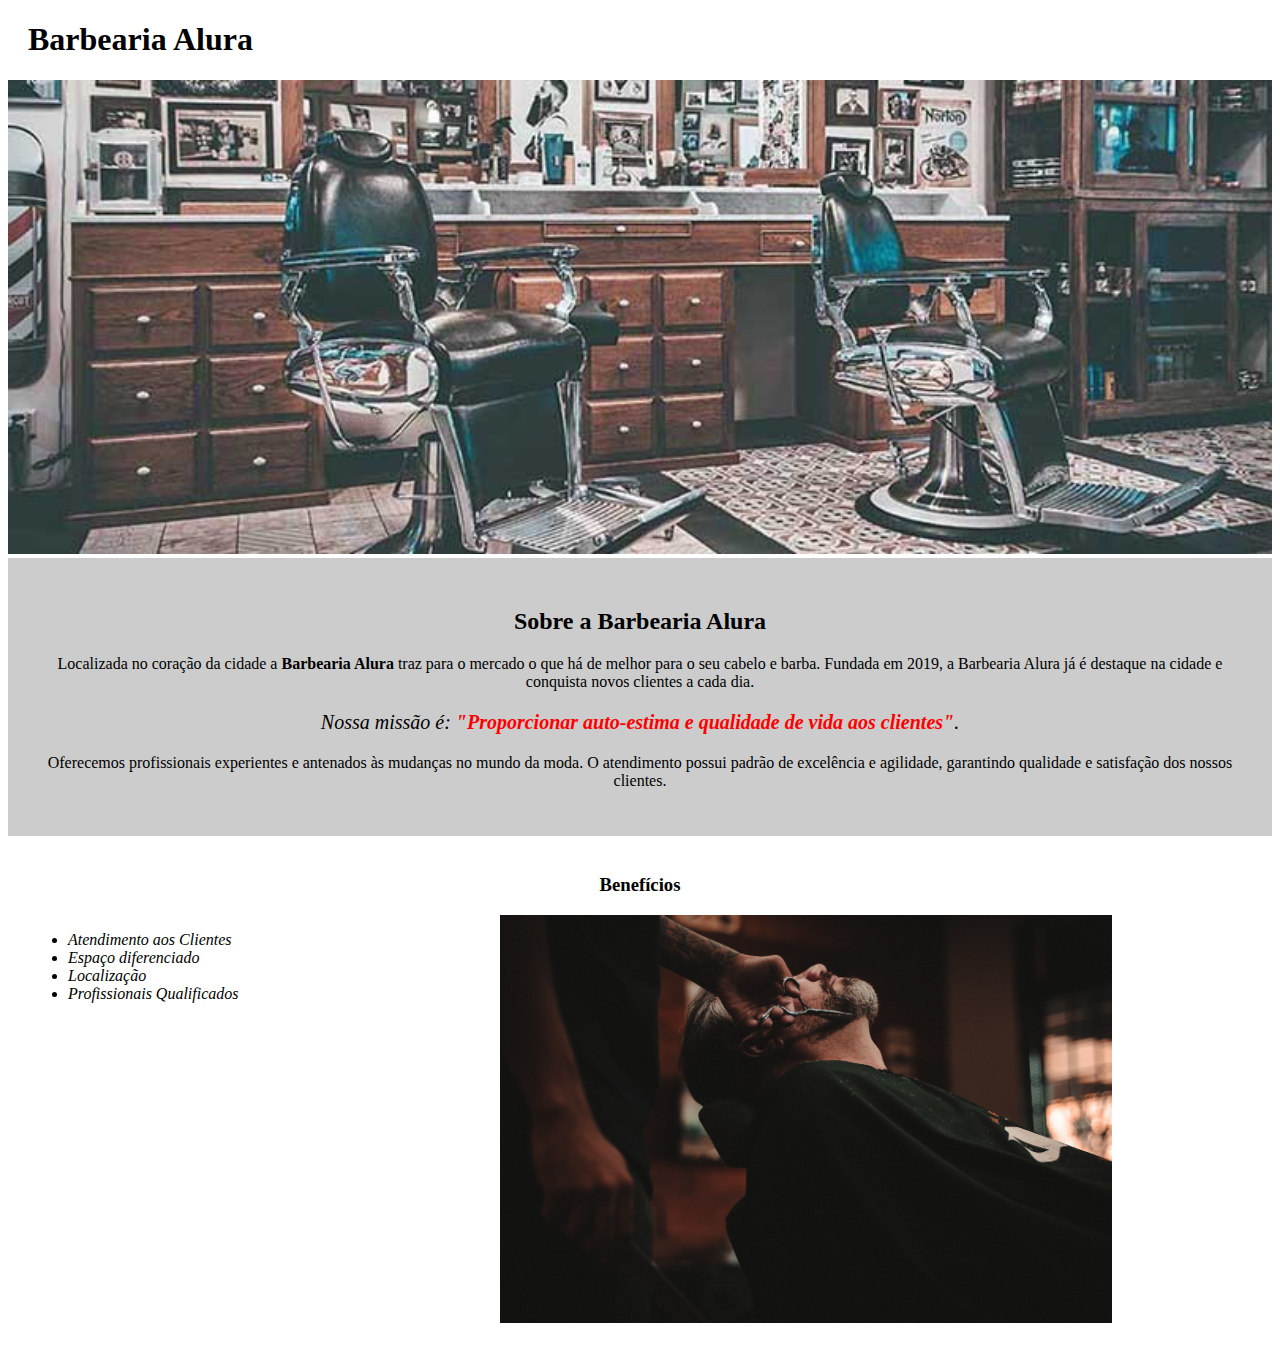
<file: HTML5 e CSS3 parte 1/index.html>
<!--Marcação do tipo do arquivo.-->
<!DOCTYPE html>
<!--Marcação do início do html.
        - Indicação da linguagem que está sendo utilizada na página.-->
<html>
<!--Marcação do head do arquivo. Aqui fazemos as marcações de informações utilizadas pelo navegador na leitura e renderização do arquivo.-->

<head>
    <!--Marcação de metadados para a página.
                - Marcação do tipo de caracteres que está sendo utilizada na página.-->
    <meta charset="UTF-8">
    <!--Marcação do título que deve aparecer no navegador quando acessando essa página.-->
    <title>Barbearia Alura</title>
    <!--Marcação de ligação entre arquivos para a utilização de recursos externos.
                - Indicação do tipo de relação entre os arquivos.
                - Indicação do caminho do arquivo que deve ser utilizado.-->
    <link rel="stylesheet" href="style.css">
    <!--Uma alternativa para o css é a criação do estilo da página aqui no head com a utilização da tag <style>-->
</head>
<!--Marcação do conteúdo que deve ser apresentado no corpo da página.-->

<body>
    <!--Marcação do cabeçalho da página.-->
    <header>
        <!--Marcação de título, ajuda na estruturação do arquivo, os títulos do arquivo podem ser indicados por níveis: h1, h2, h3...
                    - Indicação da class que será utilizada na definição dos estílos no css.-->
        <h1 class="titulo-principal">Barbearia Alura</h1>
    </header>
    <!--Marcação de inclusão de imagem.
                - Indicação do caminho do arquivo de imagem.-->
    <img src="banner.jpg" id="banner">
    <!--Marcação de uma divisão de conteúdo da página.-->
    <div class="principal">
        <h2 class="titulo-centralizado">Sobre a Barbearia Alura</h2>
        <!--Marcação de paragrafo para ajudar na organização de textos.-->
        <p>Localizada no coração da cidade a <strong>Barbearia Alura</strong> traz para o mercado o que há de melhor
            para o seu cabelo e barba. Fundada em 2019, a Barbearia Alura já é destaque na cidade e conquista novos
            clientes a cada dia.
        </p>
        <!--A tag <strong> é utilizada para ressaltar uma parte do texto, usando negrito.-->
        <!--A indicação do atributo id é utilizado para a aplicação do estilo em um determinado identificador, esse identificador deve ser único na página.-->
        <p id="missao"><em>Nossa missão é: <strong>"Proporcionar auto-estima e qualidade de vida aos
                    clientes"</strong>.</em>
        </p>
        <!--A tag <em> é utilizada para dar enfase a uma parte do texto, usando itálico.-->
        <p>Oferecemos profissionais experientes e antenados às mudanças no mundo da moda. O atendimento possui padrão de
            excelência e agilidade, garantindo qualidade e satisfação dos nossos clientes.</p>
    </div>
    <div class="beneficios">
        <h3 class="titulo-centralizado">Benefícios</h3>
        <!--Marcação de uma lista não numerada. para uma lista numerada deve ser utilizada a tag <ol>-->
        <ul>
            <!--Marcação dos itens de uma lista.-->
            <li class="itens">Atendimento aos Clientes</li>
            <li class="itens">Espaço diferenciado</li>
            <li class="itens">Localização</li>
            <li class="itens">Profissionais Qualificados</li>
        </ul>
        <img src="beneficios.jpg" class="imagem-beneficios">
    </div>
</body>

</html>
</file>
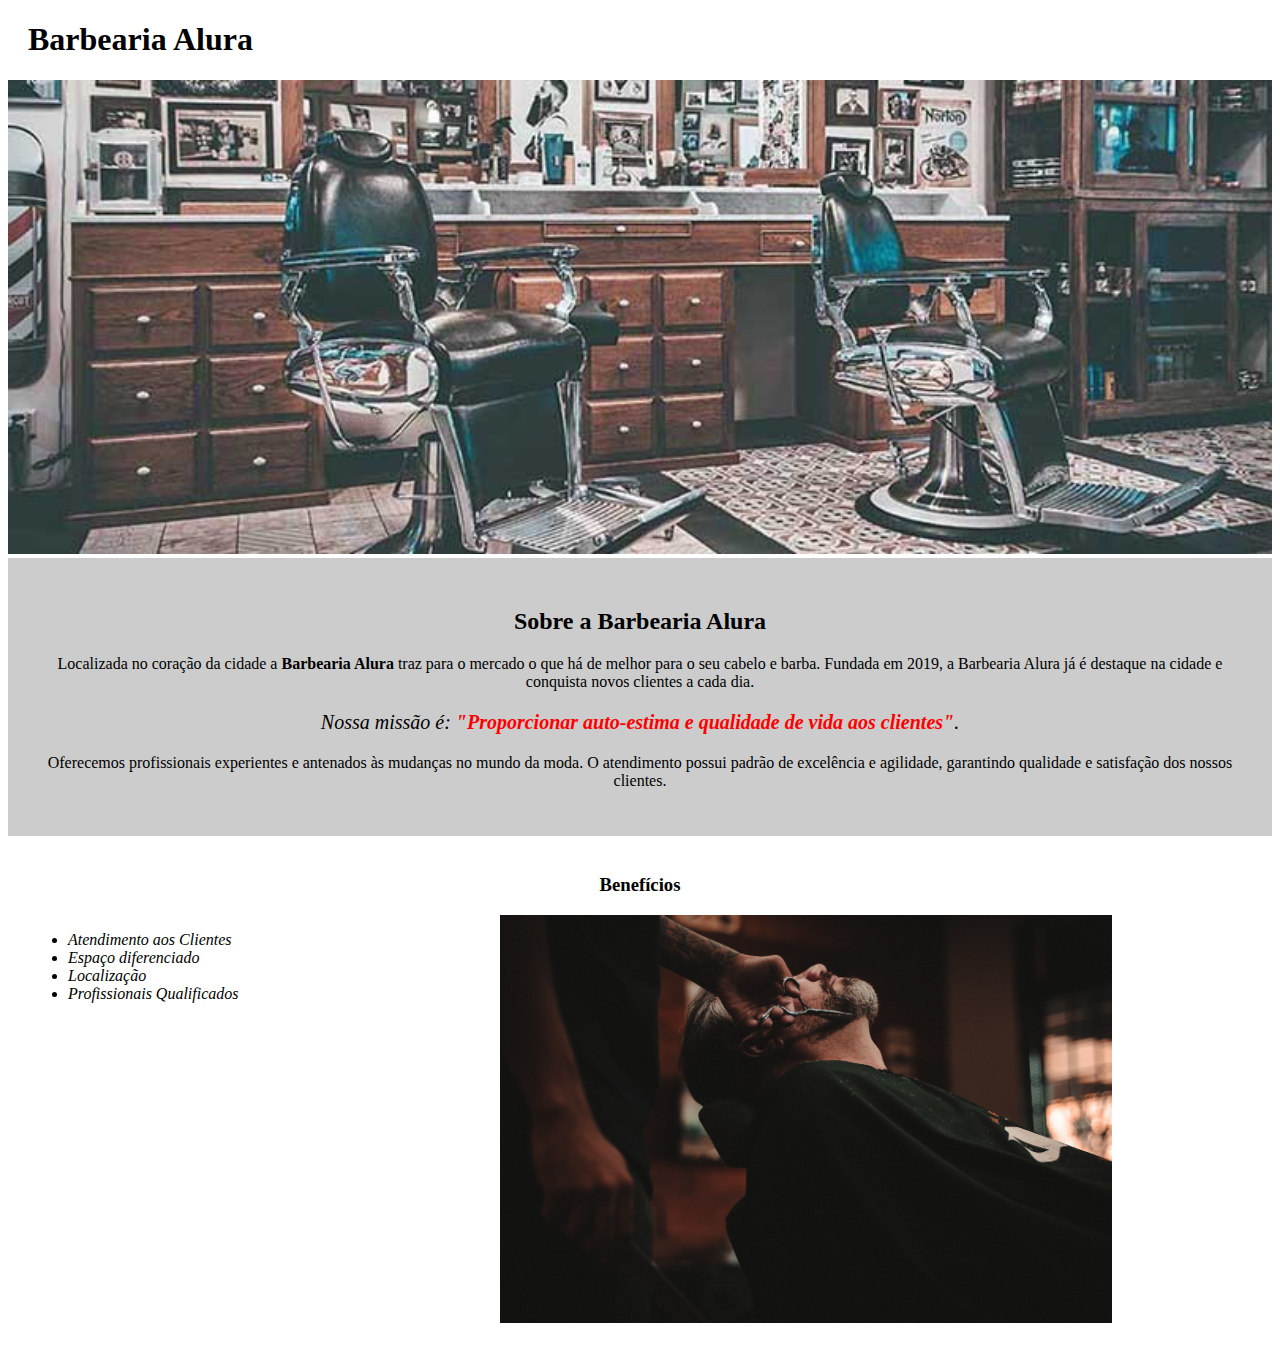
<file: HTML5 e CSS3 parte 3/index.html>
<!--Marcação do tipo do arquivo.-->
<!DOCTYPE html>
<!--Marcação do início do html.
        - Indicação da linguagem que está sendo utilizada na página.-->
<html>
<!--Marcação do head do arquivo. Aqui fazemos as marcações de informações utilizadas pelo navegador na leitura e renderização do arquivo.-->

<head>
    <!--Marcação de metadados para a página.
                - Marcação do tipo de caracteres que está sendo utilizada na página.-->
    <meta charset="UTF-8">
    <!--Marcação do título que deve aparecer no navegador quando acessando essa página.-->
    <title>Barbearia Alura</title>
    <!--Marcação de ligação entre arquivos para a utilização de recursos externos.
                - Indicação do tipo de relação entre os arquivos.
                - Indicação do caminho do arquivo que deve ser utilizado.-->
    <link rel="stylesheet" href="style-home.css">
    <!--Uma alternativa para o css é a criação do estilo da página aqui no head com a utilização da tag <style>-->
</head>
<!--Marcação do conteúdo que deve ser apresentado no corpo da página.-->

<body>
    <!--Marcação do cabeçalho da página.-->
    <header>
        <!--Marcação de título, ajuda na estruturação do arquivo, os títulos do arquivo podem ser indicados por níveis: h1, h2, h3...
                    - Indicação da class que será utilizada na definição dos estílos no css.-->
        <h1 class="titulo-principal">Barbearia Alura</h1>
    </header>
    <!--Marcação de inclusão de imagem.
                - Indicação do caminho do arquivo de imagem.-->
    <img src="banner.jpg" id="banner">
    <!--Marcação de uma divisão de conteúdo da página.-->
    <div class="principal">
        <h2 class="titulo-centralizado">Sobre a Barbearia Alura</h2>
        <!--Marcação de paragrafo para ajudar na organização de textos.-->
        <p>Localizada no coração da cidade a <strong>Barbearia Alura</strong> traz para o mercado o que há de melhor
            para o seu cabelo e barba. Fundada em 2019, a Barbearia Alura já é destaque na cidade e conquista novos
            clientes a cada dia.
        </p>
        <!--A tag <strong> é utilizada para ressaltar uma parte do texto, usando negrito.-->
        <!--A indicação do atributo id é utilizado para a aplicação do estilo em um determinado identificador, esse identificador deve ser único na página.-->
        <p id="missao"><em>Nossa missão é: <strong>"Proporcionar auto-estima e qualidade de vida aos
                    clientes"</strong>.</em>
        </p>
        <!--A tag <em> é utilizada para dar enfase a uma parte do texto, usando itálico.-->
        <p>Oferecemos profissionais experientes e antenados às mudanças no mundo da moda. O atendimento possui padrão de
            excelência e agilidade, garantindo qualidade e satisfação dos nossos clientes.</p>
    </div>
    <div class="beneficios">
        <h3 class="titulo-centralizado">Benefícios</h3>
        <!--Marcação de uma lista não numerada. para uma lista numerada deve ser utilizada a tag <ol>-->
        <ul>
            <!--Marcação dos itens de uma lista.-->
            <li class="itens">Atendimento aos Clientes</li>
            <li class="itens">Espaço diferenciado</li>
            <li class="itens">Localização</li>
            <li class="itens">Profissionais Qualificados</li>
        </ul>
        <img src="beneficios.jpg" class="imagem-beneficios">
    </div>
</body>

</html>
</file>
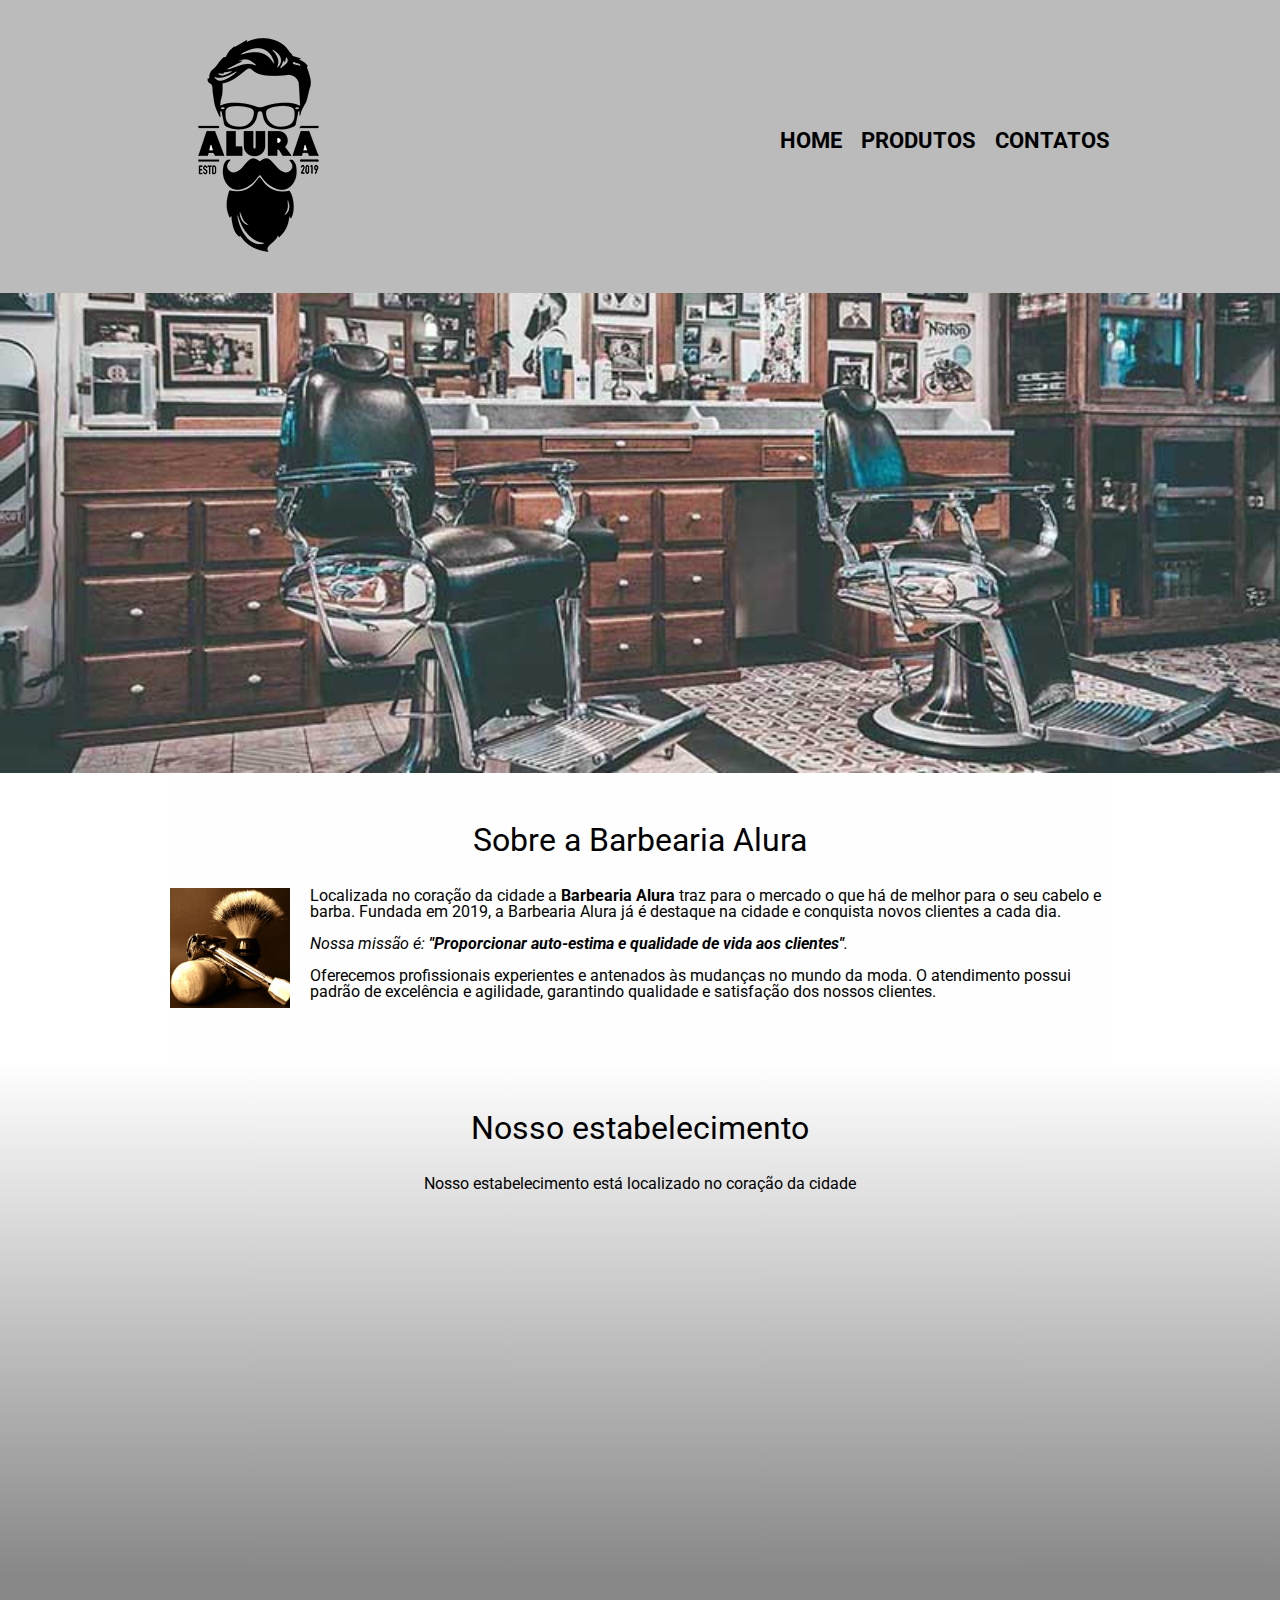
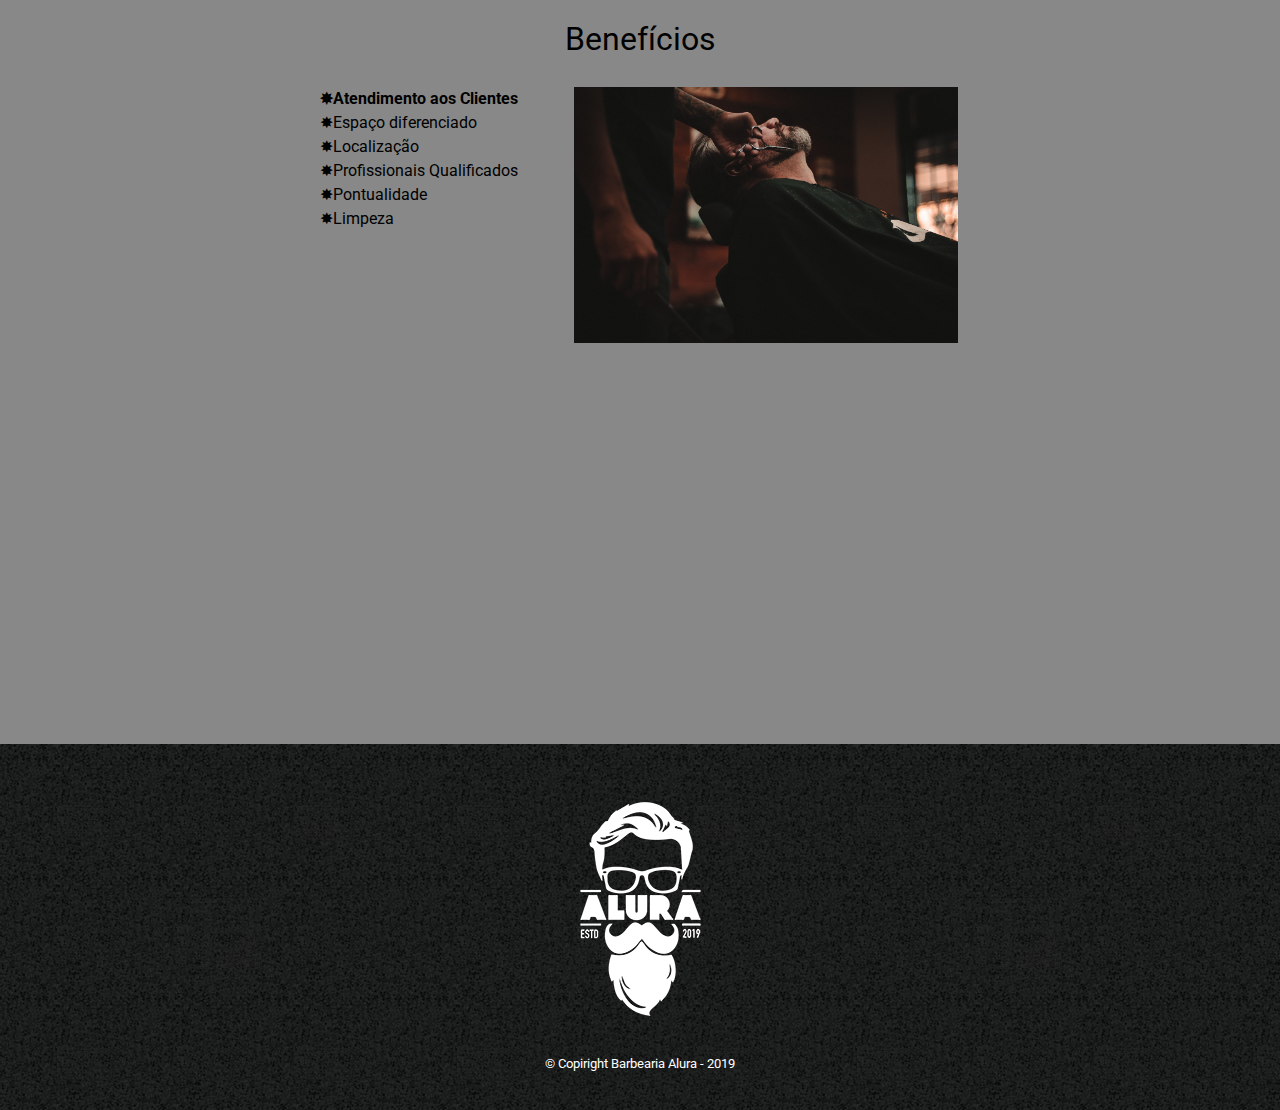
<file: HTML5 e CSS3 parte 4/index.html>
<!--Marcação do tipo do arquivo.-->
<!DOCTYPE html>
<!--Marcação do início do html.
        - Indicação da linguagem que está sendo utilizada na página.-->
<html>
<!--Marcação do head do arquivo. Aqui fazemos as marcações de informações utilizadas pelo navegador na leitura e renderização do arquivo.-->

<head>
    <!--Marcação de metadados para a página.
                - Marcação do tipo de caracteres que está sendo utilizada na página.-->
    <meta charset="UTF-8">
    <meta name="viewport" content="width=device-width">
    <!--Marcação do título que deve aparecer no navegador quando acessando essa página.-->
    <title>Barbearia Alura</title>
    <!--Marcação de ligação entre arquivos para a utilização de recursos externos.
                - Indicação do tipo de relação entre os arquivos.
                - Indicação do caminho do arquivo que deve ser utilizado.-->
    <link rel="stylesheet" href="reset.css">
    <link rel="preconnect" href="https://fonts.googleapis.com">
    <link rel="preconnect" href="https://fonts.gstatic.com" crossorigin>
    <link href="https://fonts.googleapis.com/css2?family=Roboto&display=swap" rel="stylesheet">
    <link rel="stylesheet" href="style.css">
    <!--Uma alternativa para o css é a criação do estilo da página aqui no head com a utilização da tag <style>-->
</head>
<!--Marcação do conteúdo que deve ser apresentado no corpo da página.-->

<body>
    <!--Marcação do cabeçalho da página.-->
    <header>
        <div class="caixa">
            <h1><img src="logo.png" alt="Logo da Barbearia ALura"></h1>
            <!--Marcação para indicar alguma estrutura de navegação.-->
            <nav>
                <ul class="navegacao">
                    <!--Para fazer um link entre páginas da internet usando a tag <a> de anchor.-->
                    <li><a href="index.html">Home</a></li>
                    <li><a href="produtos.html">Produtos</a></li>
                    <li><a href="contatos.html">Contatos</a></li>
                </ul>
            </nav>
        </div>
    </header>
    <!--Marcação de inclusão de imagem.
                - Indicação do caminho do arquivo de imagem.-->
    <img src="banner.jpg" class="banner">
    <main>
        <!--Marcação de uma divisão de conteúdo da página.-->
        <section class="principal">
            <h2 class="titulo-principal">Sobre a Barbearia Alura</h2>
            <img src="utensilios.jpg" class="utensilios" alt="Utensílios de barbeiro">
            <!--Marcação de paragrafo para ajudar na organização de textos.-->
            <p>Localizada no coração da cidade a <strong>Barbearia Alura</strong> traz para o mercado o que há de melhor
                para o seu cabelo e barba. Fundada em 2019, a Barbearia Alura já é destaque na cidade e conquista novos
                clientes a cada dia.
            </p>
            <!--A tag <strong> é utilizada para ressaltar uma parte do texto, usando negrito.-->
            <!--A indicação do atributo id é utilizado para a aplicação do estilo em um determinado identificador, esse identificador deve ser único na página.-->
            <p id="missao"><em>Nossa missão é: <strong>"Proporcionar auto-estima e qualidade de vida aos
                        clientes"</strong>.</em>
            </p>
            <!--A tag <em> é utilizada para dar enfase a uma parte do texto, usando itálico.-->
            <p>Oferecemos profissionais experientes e antenados às mudanças no mundo da moda. O atendimento possui
                padrão de
                excelência e agilidade, garantindo qualidade e satisfação dos nossos clientes.</p>
        </section>

        <section class="mapa">
            <h3 class="titulo-principal">Nosso estabelecimento</h3>
            <p>Nosso estabelecimento está localizado no coração da cidade</p>
            <div class="mapa-conteudo">
                <iframe
                    src="https://www.google.com/maps/embed?pb=!1m18!1m12!1m3!1d117033.92162501666!2d-46.62861543052466!3d-23.557305456825627!2m3!1f0!2f0!3f0!3m2!1i1024!2i768!4f13.1!3m3!1m2!1s0x94ce5a2b2ed7f3a1%3A0xab35da2f5ca62674!2sCaelum%20-%20Escola%20de%20Tecnologia!5e0!3m2!1spt-BR!2sbr!4v1630296086521!5m2!1spt-BR!2sbr"
                    width="100%" height="300" style="border:0;" allowfullscreen="" loading="lazy"></iframe>
            </div>
        </section>

        <section class="beneficios">
            <h3 class="titulo-principal">Benefícios</h3>
            <!--Marcação de uma lista não numerada. para uma lista numerada deve ser utilizada a tag <ol>-->
            <div class="conteudo-beneficios">
                <ul class="lista-beneficios">
                    <!--Marcação dos itens de uma lista.-->
                    <li class="itens">Atendimento aos Clientes</li>
                    <li class="itens">Espaço diferenciado</li>
                    <li class="itens">Localização</li>
                    <li class="itens">Profissionais Qualificados</li>
                    <li class="itens">Pontualidade</li>
                    <li class="itens">Limpeza</li>
                </ul>
                <img src="beneficios.jpg" class="imagem-beneficios">
            </div>
            <div class="video">
                <iframe width="100%" height="315" src="https://www.youtube.com/embed/wcVVXUV0YUY"
                    title="YouTube video player" frameborder="0"
                    allow="accelerometer; autoplay; clipboard-write; encrypted-media; gyroscope; picture-in-picture"
                    allowfullscreen></iframe>
            </div>
        </section>
    </main>
    <footer>
        <img src=" logo-branco.png" alt="Logo da Barbearia ALura">
        <p class="copyright">&copy; Copiright Barbearia Alura - 2019</p>
    </footer>
</body>

</html>
</file>
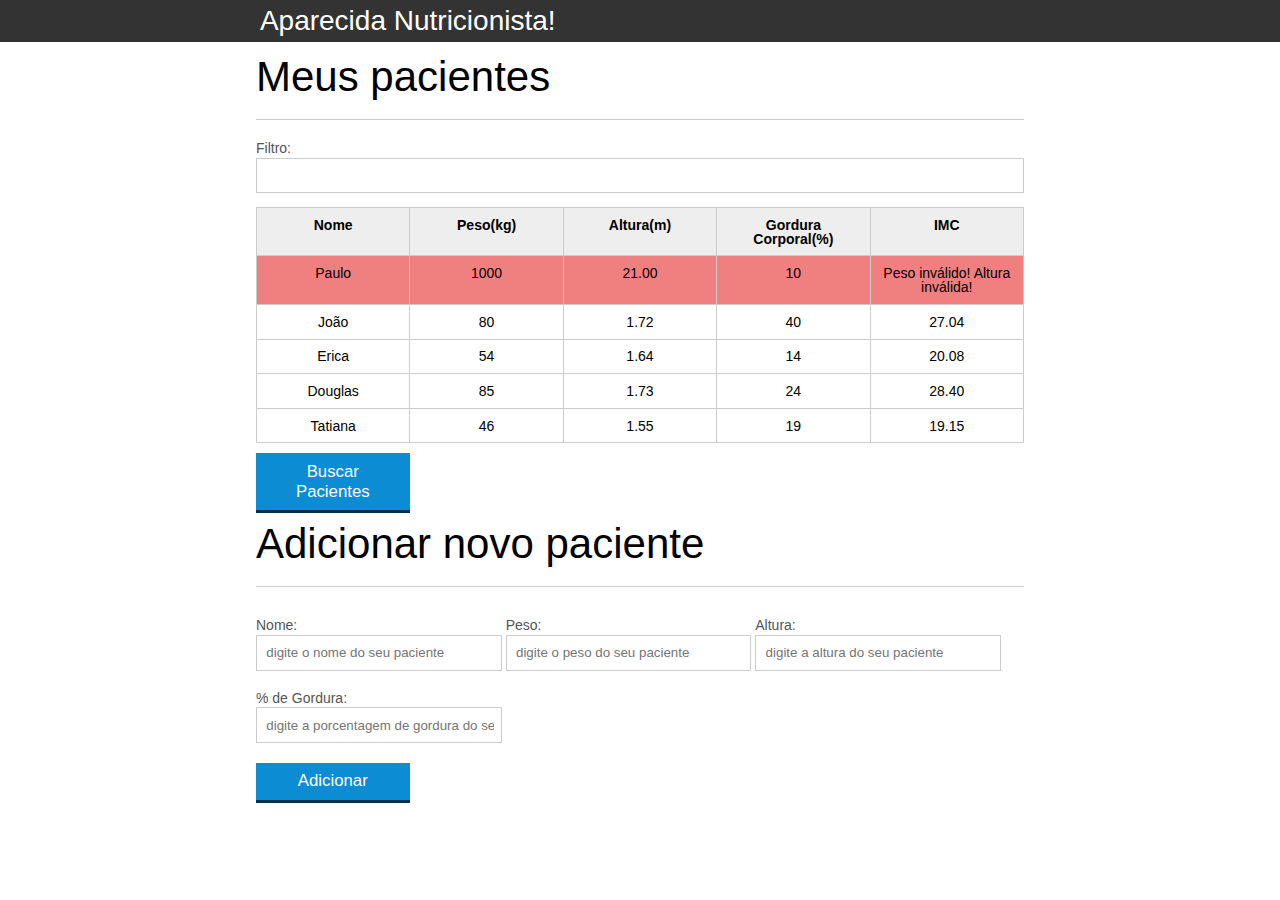
<file: JavaScript 1/index.html>
<!DOCTYPE html>
<html lang="pt-br">

<head>
	<meta charset="UTF-8">
	<title>Aparecida Nutrição</title>
	<link rel="icon" href="favicon.ico" type="image/x-icon">
	<link rel="stylesheet" type="text/css" href="css/reset.css">
	<link rel="stylesheet" type="text/css" href="css/index.css">

	<!-- Marcação para incluir o script. Idealmente essa TAG deve ficar depois de toda a criação da página (para poder ter acesso a tudo). -->
	<script>
		// alert("Olá Mundo!");
	</script>

</head>

<body>

	<header>
		<div class="container">
			<h1 class="titulo">Aparecida Nutrição</h1>
		</div>
	</header>
	<main>
		<section class="container">
			<h2>Meus pacientes</h2>
			<label for="filtro-nome">Filtro:</label>
			<input id="filtro-nome" type="text" name="filtro" class="campo">
			<table>
				<thead>
					<tr>
						<th>Nome</th>
						<th>Peso(kg)</th>
						<th>Altura(m)</th>
						<th>Gordura Corporal(%)</th>
						<th>IMC</th>
					</tr>
				</thead>
				<tbody id="tabela-pacientes">
					<tr class="paciente" id="primeiro-paciente">
						<td class="info-nome">Paulo</td>
						<td class="info-peso">1000</td>
						<td class="info-altura">21.00</td>
						<td class="info-gordura">10</td>
						<td class="info-imc">0</td>
					</tr>

					<tr class="paciente">
						<td class="info-nome">João</td>
						<td class="info-peso">80</td>
						<td class="info-altura">1.72</td>
						<td class="info-gordura">40</td>
						<td class="info-imc">0</td>
					</tr>

					<tr class="paciente">
						<td class="info-nome">Erica</td>
						<td class="info-peso">54</td>
						<td class="info-altura">1.64</td>
						<td class="info-gordura">14</td>
						<td class="info-imc">0</td>
					</tr>

					<tr class="paciente">
						<td class="info-nome">Douglas</td>
						<td class="info-peso">85</td>
						<td class="info-altura">1.73</td>
						<td class="info-gordura">24</td>
						<td class="info-imc">0</td>
					</tr>
					<tr class="paciente">
						<td class="info-nome">Tatiana</td>
						<td class="info-peso">46</td>
						<td class="info-altura">1.55</td>
						<td class="info-gordura">19</td>
						<td class="info-imc">0</td>
					</tr>
				</tbody>
			</table><span id="erro-ajax" class="invisivel">Erro ao buscar os pacientes</span>

			<button id="buscar-pacientes" class="botao bto-principal">Buscar Pacientes</button>

		</section>
		<section class="container">
			<h2 id="titulo-form">Adicionar novo paciente</h2>
			<ul id="lista-erros"></ul>
			<form id="form-adiciona">
				<div class="grupo">
					<label for="nome">Nome:</label>
					<input id="nome" name="nome" type="text" placeholder="digite o nome do seu paciente" class="campo">
				</div>
				<div class="grupo">
					<label for="peso">Peso:</label>
					<input id="peso" name="peso" type="text" placeholder="digite o peso do seu paciente"
						class="campo campo-medio">
				</div>
				<div class="grupo">
					<label for="altura">Altura:</label>
					<input id="altura" name="altura" type="text" placeholder="digite a altura do seu paciente"
						class="campo campo-medio">
				</div>
				<div class="grupo">
					<label for="gordura">% de Gordura:</label>
					<input id="gordura" type="text" placeholder="digite a porcentagem de gordura do seu paciente"
						class="campo campo-medio">
				</div>

				<button id="adicionar-paciente" class="botao bto-principal">Adicionar</button>
			</form>
		</section>
	</main>

	<script>
		// Como pegar um item da página:
		// var titulo = document.querySelector("h1");
		// // console.log(titulo);
		// // console.log(titulo.textContent);
		// // Alterando o valor do item.
		// titulo.textContent = "Aparecida Nutricionista!";

		// É uma boa prática usar buscar por class e ids no lugar da TAG, assim tudo fica melhor organizado.
		// Outra boa prática é manter o javascript em um arquivo separado. como será feito no próximo bloco.
	</script>

	<script src="./js/main.js"></script>
	<script src="./js/form.js"></script>
	<script src="./js/deletePaciente.js"></script>
	<script src="./js/filtro.js"></script>
	<script src="./js/buscaAjax.js"></script>


</body>

</html>
</file>
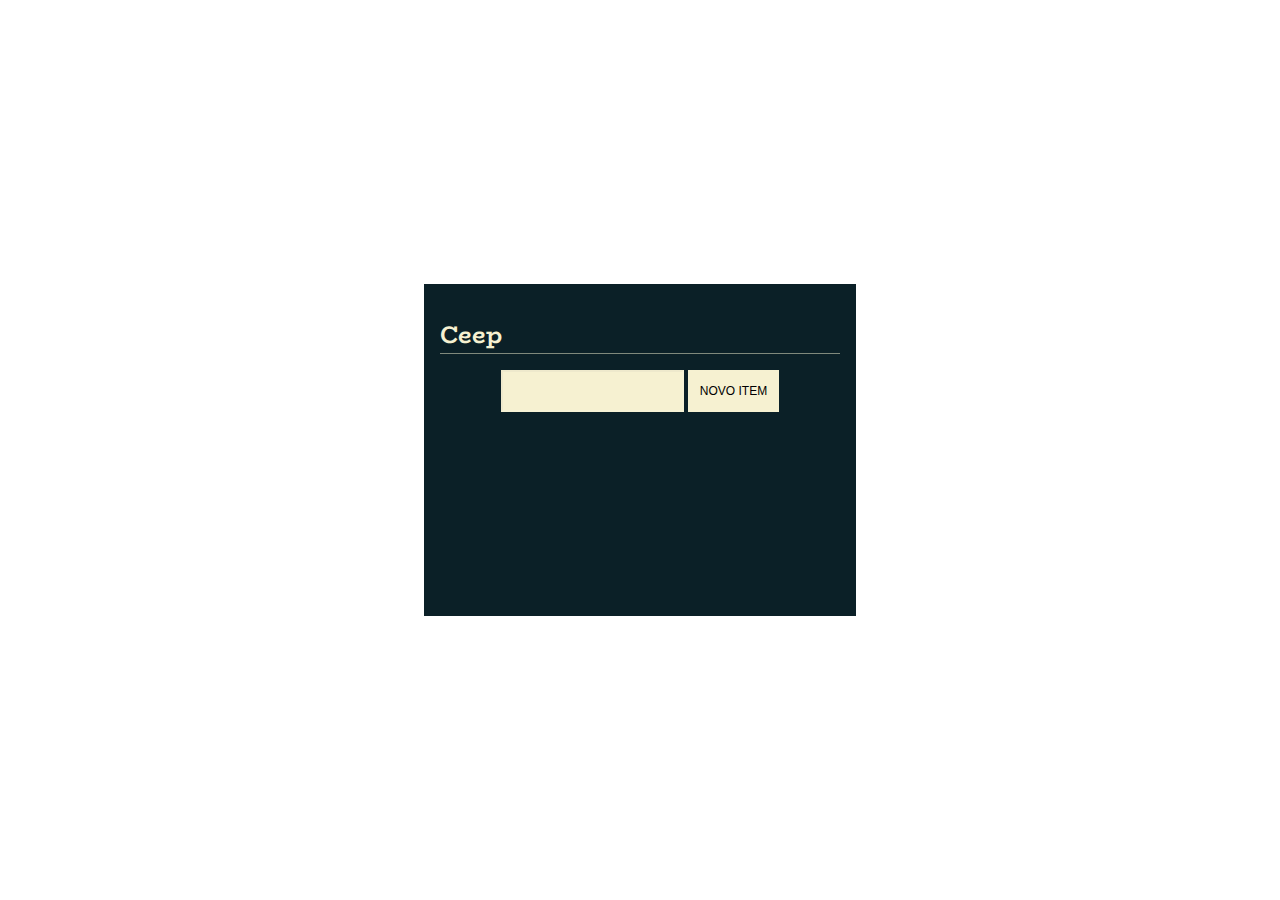
<file: JS na Web 1/index.html>
<!DOCTYPE html>
<html lang="en">

<head>
  <meta charset="UTF-8">
  <meta name="viewport" content="width=device-width, initial-scale=1.0">
  <link rel="stylesheet" href="./assets/css/style.css">
  <link rel="stylesheet"
    href="https://fonts.googleapis.com/css2?family=BioRhyme&amp;family=Space+Mono&amp;display=swap">
  <link rel="stylesheet" href="https://fonts.googleapis.com/icon?family=Material+Icons">
  <title>Ceep</title>
</head>

<body>
  <div class="app">
    <div class="todo-list">
      <h1 class="title">
        Ceep
      </h1>

      <form class="form" action="">
        <input class="form-input" type="text" data-form-input>
        <button class="form-button" data-form-button> Novo Item </button>
      </form>

      <ul class="list" data-list>

      </ul>
    </div>

    <script type="module" src="./main.js"></script>
</body>

</html>
</file>
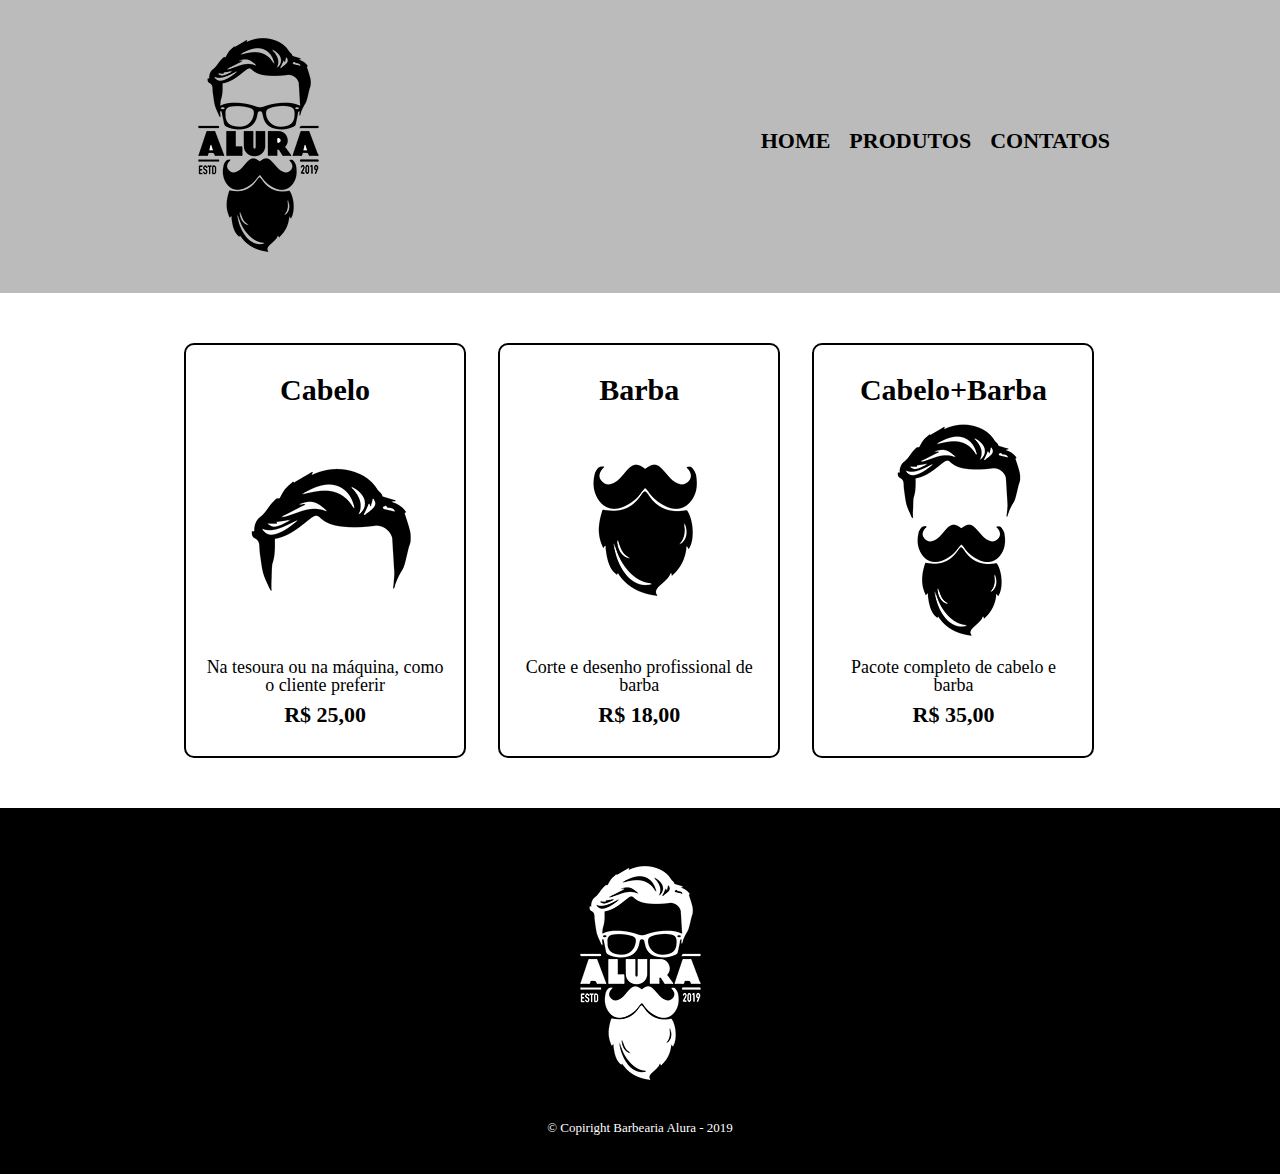
<file: HTML5 e CSS3 parte 2/produtos.html>
<!DOCTYPE html>
<html lang="pt-br">

<head>
    <meta charset="UTF-8">
    <title>Produtos - Barbearia Alura</title>
    <!--É possível usar mais de um arquivo de estílo, mas os estílos são aplicados na ordem dos arquivos.-->
    <link rel="stylesheet" href="reset.css">
    <link rel="stylesheet" href="produtos.css">
</head>

<body>
    <header>
        <div class="caixa">
            <h1><img src="logo.png"></h1>
            <!--Marcação para indicar alguma estrutura de navegação.-->
            <nav>
                <ul class="navegacao">
                    <!--Para fazer um link entre páginas da internet usando a tag <a> de anchor.-->
                    <li><a href="index.html">Home</a></li>
                    <li><a href="produtos.html">Produtos</a></li>
                    <li><a href="contatos.html">Contatos</a></li>
                </ul>
            </nav>
        </div>
    </header>
    <main>
        <ul class="produtos">
            <li>
                <h2>Cabelo</h2>
                <img src="cabelo.jpg">
                <p class="produto-descricao">Na tesoura ou na máquina, como o cliente preferir</p>
                <p class="produto-preco">R$ 25,00</p>
            </li>
            <li>
                <h2>Barba</h2><img src="barba.jpg">
                <p class="produto-descricao">Corte e desenho profissional de barba</p>
                <p class="produto-preco">R$ 18,00</p>
            </li>
            <li>
                <h2>Cabelo+Barba</h2><img src="cabelo+barba.jpg">
                <p class="produto-descricao">Pacote completo de cabelo e barba</p>
                <p class="produto-preco">R$ 35,00</p>
            </li>
        </ul>
    </main>
    <footer>
        <img src="logo-branco.png">
        <p class="copyright">&copy; Copiright Barbearia Alura - 2019</p>
    </footer>
</body>

</html>
</file>
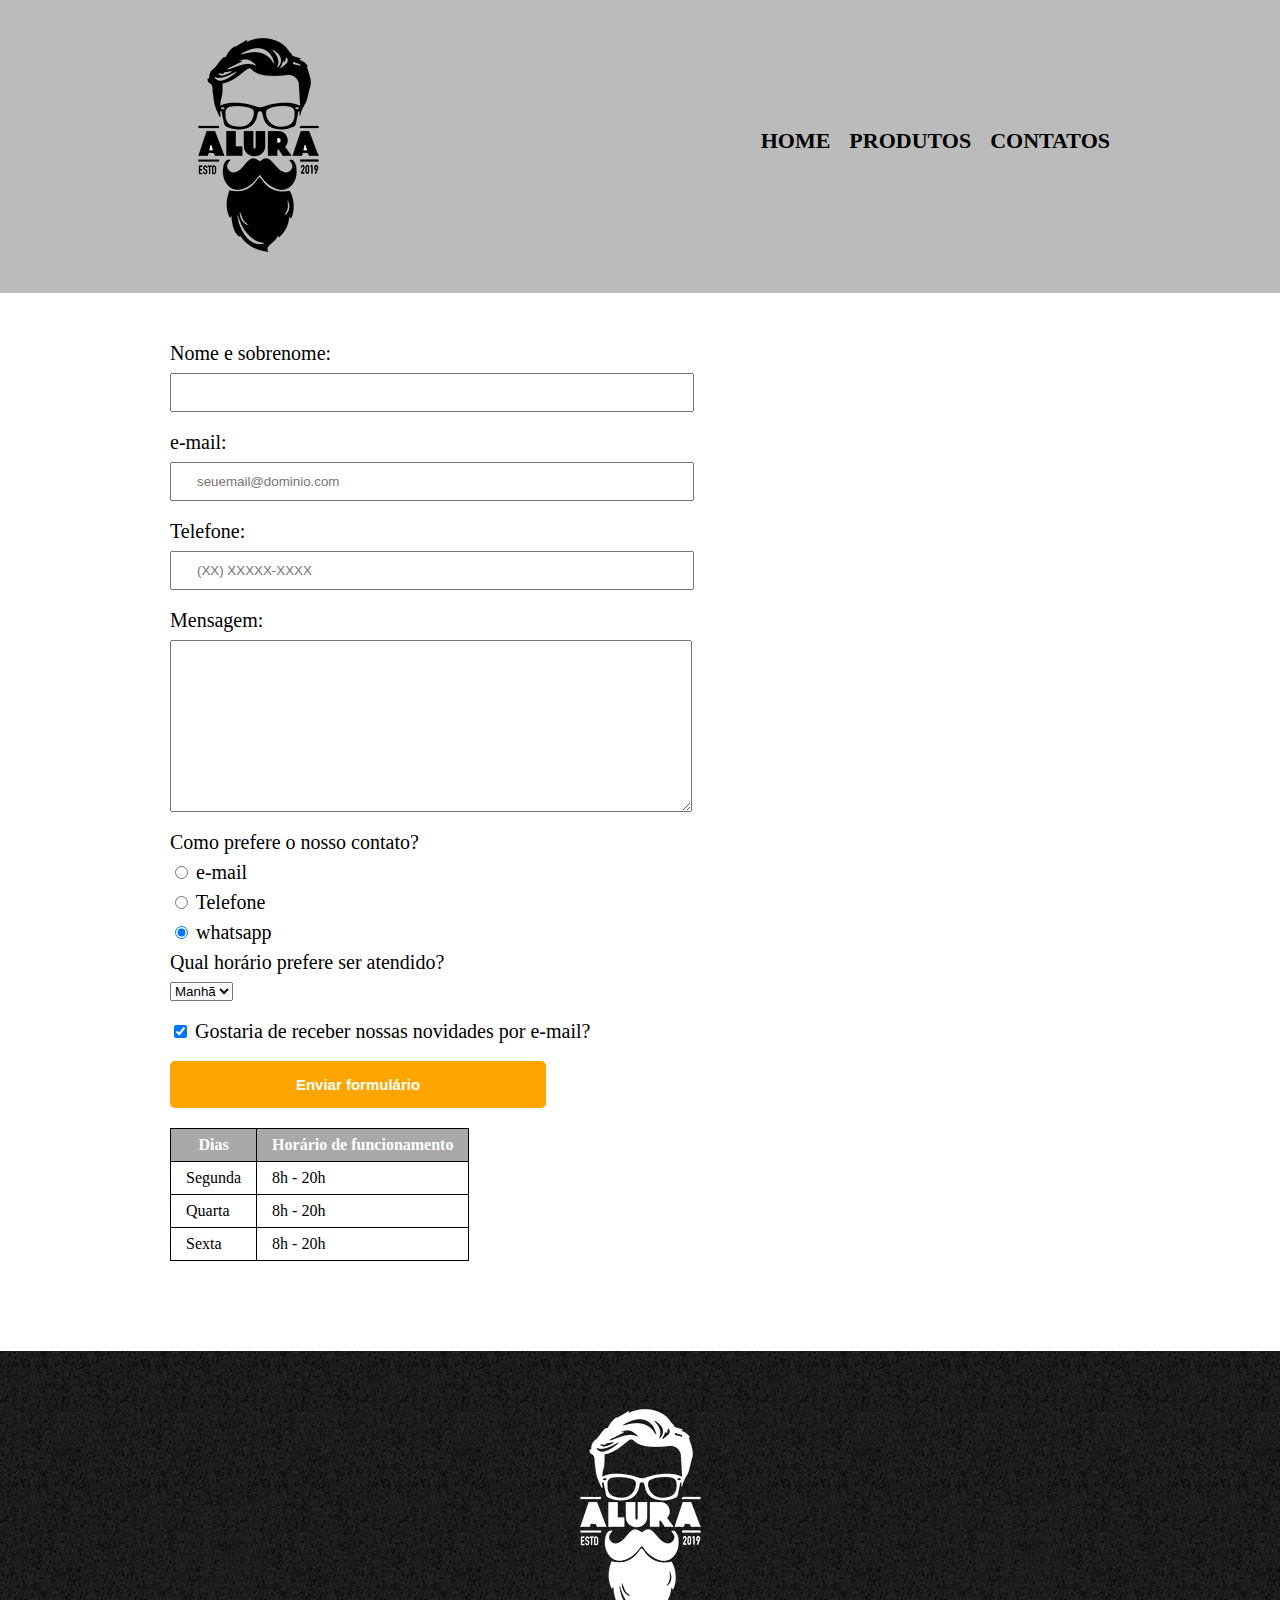
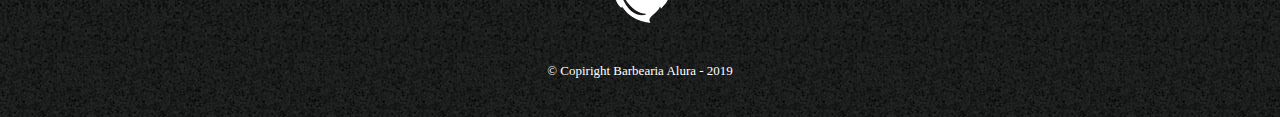
<file: HTML5 e CSS3 parte 3/contatos.html>
<!DOCTYPE html>
<html lang="pt-br">

<head>
    <meta charset="UTF-8">
    <title>Produtos - Barbearia Alura</title>
    <!--É possível usar mais de um arquivo de estílo, mas os estílos são aplicados na ordem dos arquivos.-->
    <link rel="stylesheet" href="reset.css">
    <link rel="stylesheet" href="style.css">
</head>

<body>
    <header>
        <div class="caixa">
            <h1><img src="logo.png" alt="Logo da Barbearia ALura"></h1>
            <!--Marcação para indicar alguma estrutura de navegação.-->
            <nav>
                <ul class="navegacao">
                    <!--Para fazer um link entre páginas da internet usando a tag <a> de anchor.-->
                    <li><a href="index.html">Home</a></li>
                    <li><a href="produtos.html">Produtos</a></li>
                    <li><a href="contatos.html">Contatos</a></li>
                </ul>
            </nav>
        </div>
    </header>
    <main>
        <form>
            <label for="nome_sobrenome">Nome e sobrenome: </label>
            <input type="text" id="nome_sobrenome" class="input-padrao" required>

            <label for="email">e-mail: </label>
            <input type="email" id="email" class="input-padrao" required placeholder="seuemail@dominio.com">

            <label for="telefone">Telefone: </label>
            <input type="tel" id="telefone" class="input-padrao" required placeholder="(XX) XXXXX-XXXX">

            <label for="mensagem">Mensagem:</label>
            <textarea cols="70" rows="10" id="mensagem" required></textarea>

            <fieldset>
                <legend>Como prefere o nosso contato?</legend>
                <label for="radio-email">
                    <input type="radio" name="contato" value="email" id="radio-email">
                    e-mail
                </label>
                <label for="radio-telefone">
                    <input type="radio" name="contato" value="telefone" id="radio-telefone">
                    Telefone
                </label>
                <label for="radio-whatsapp">
                    <input type="radio" name="contato" value="whatsapp" id="radio-whatsapp" checked>
                    whatsapp
                </label>
            </fieldset>

            <fieldset>
                <legend>Qual horário prefere ser atendido?</legend>
                <select>
                    <option>Manhã</option>
                    <option>Tarde</option>
                    <option>Noite</option>
                </select>
            </fieldset>

            <label class="checkbox">
                <input type="checkbox" checked>
                Gostaria de receber nossas novidades por e-mail?
            </label>

            <input type="submit" value="Enviar formulário" class="enviar">
        </form>

        <!-- <table>
            <tr>
                <td>Dias</td>
                <td>Horário de funcionamento</td>
            </tr>
            <tr>
                <td>Segunda</td>
                <td>8h - 20h</td>
            </tr>
            <tr>
                <td>Quarta</td>
                <td>8h - 20h</td>
            </tr>
            <tr>
                <td>Sexta</td>
                <td>8h - 20h</td>
            </tr>
        </table> -->
        <table>
            <thead>
                <tr>
                    <th>Dias</th>
                    <th>Horário de funcionamento</th>
                </tr>
            </thead>
            <tbody>
                <tr>
                    <td>Segunda</td>
                    <td>8h - 20h</td>
                </tr>
                <tr>
                    <td>Quarta</td>
                    <td>8h - 20h</td>
                </tr>
                <tr>
                    <td>Sexta</td>
                    <td>8h - 20h</td>
                </tr>

            </tbody>
        </table>
    </main>
    <footer>
        <img src=" logo-branco.png" alt="Logo da Barbearia ALura">
        <p class="copyright">&copy; Copiright Barbearia Alura - 2019</p>
    </footer>
</body>

</html>
</file>
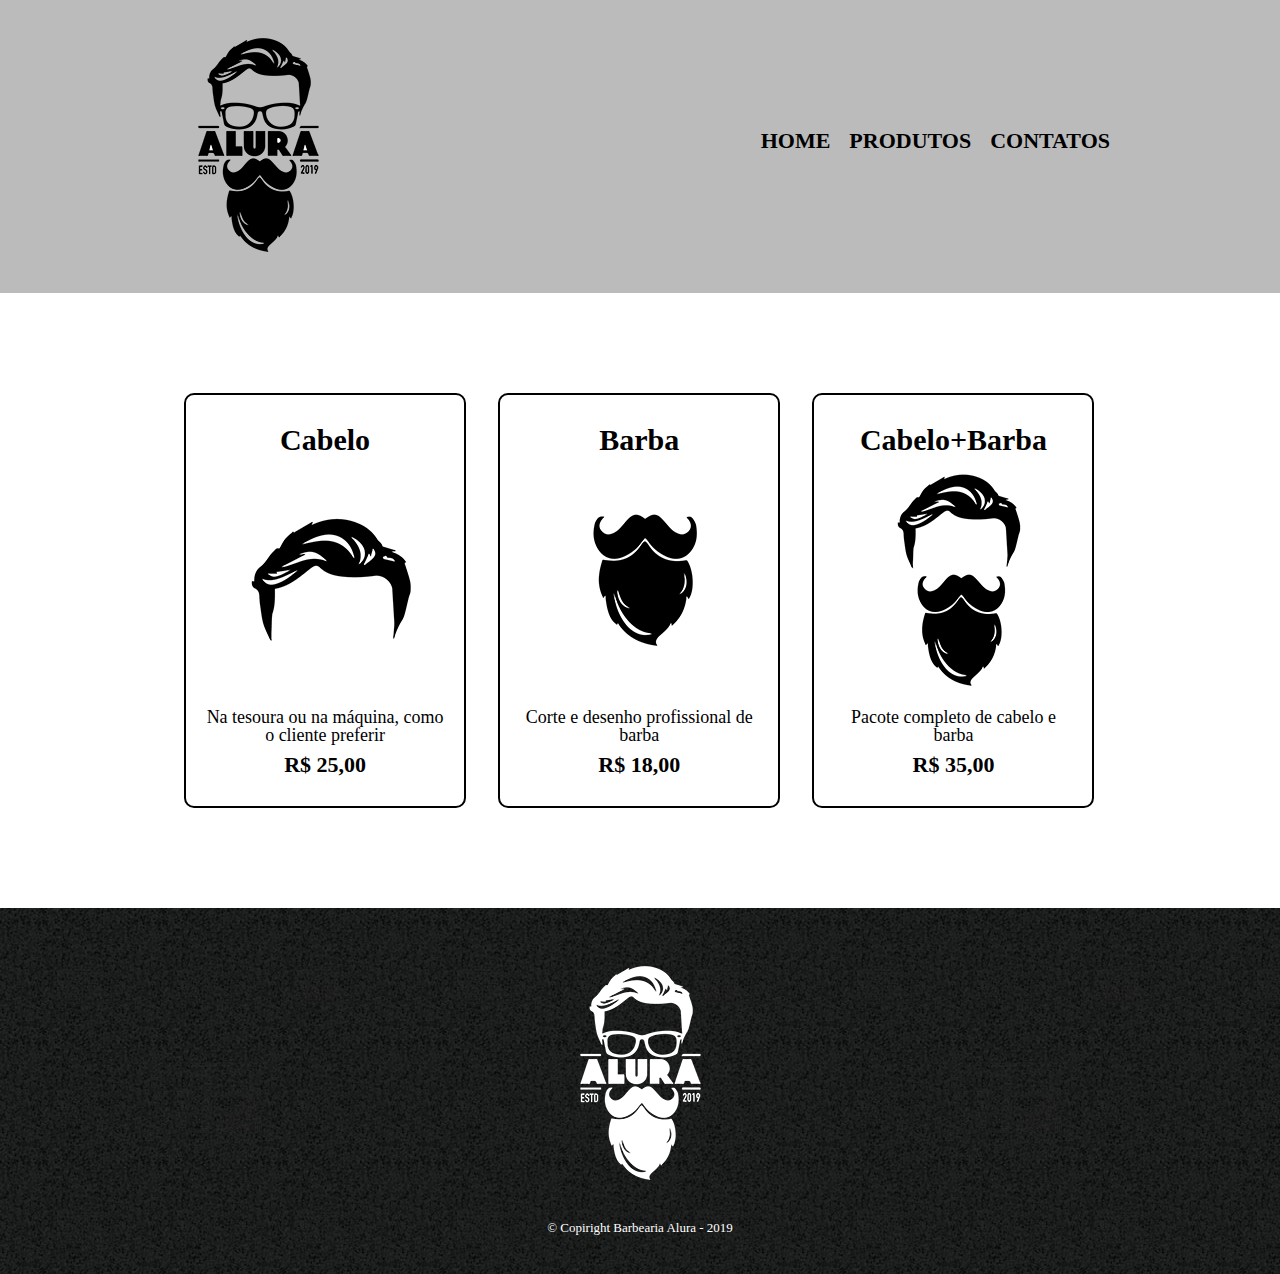
<file: HTML5 e CSS3 parte 3/produtos.html>
<!DOCTYPE html>
<html lang="pt-br">

<head>
    <meta charset="UTF-8">
    <title>Produtos - Barbearia Alura</title>
    <!--É possível usar mais de um arquivo de estílo, mas os estílos são aplicados na ordem dos arquivos.-->
    <link rel="stylesheet" href="reset.css">
    <link rel="stylesheet" href="style.css">
</head>

<body>
    <header>
        <div class="caixa">
            <h1><img src="logo.png"></h1>
            <!--Marcação para indicar alguma estrutura de navegação.-->
            <nav>
                <ul class="navegacao">
                    <!--Para fazer um link entre páginas da internet usando a tag <a> de anchor.-->
                    <li><a href="index.html">Home</a></li>
                    <li><a href="produtos.html">Produtos</a></li>
                    <li><a href="contatos.html">Contatos</a></li>
                </ul>
            </nav>
        </div>
    </header>
    <main>
        <ul class="produtos">
            <li>
                <h2>Cabelo</h2>
                <img src="cabelo.jpg">
                <p class="produto-descricao">Na tesoura ou na máquina, como o cliente preferir</p>
                <p class="produto-preco">R$ 25,00</p>
            </li>
            <li>
                <h2>Barba</h2><img src="barba.jpg">
                <p class="produto-descricao">Corte e desenho profissional de barba</p>
                <p class="produto-preco">R$ 18,00</p>
            </li>
            <li>
                <h2>Cabelo+Barba</h2><img src="cabelo+barba.jpg">
                <p class="produto-descricao">Pacote completo de cabelo e barba</p>
                <p class="produto-preco">R$ 35,00</p>
            </li>
        </ul>
    </main>
    <footer>
        <img src="logo-branco.png">
        <p class="copyright">&copy; Copiright Barbearia Alura - 2019</p>
    </footer>
</body>

</html>
</file>
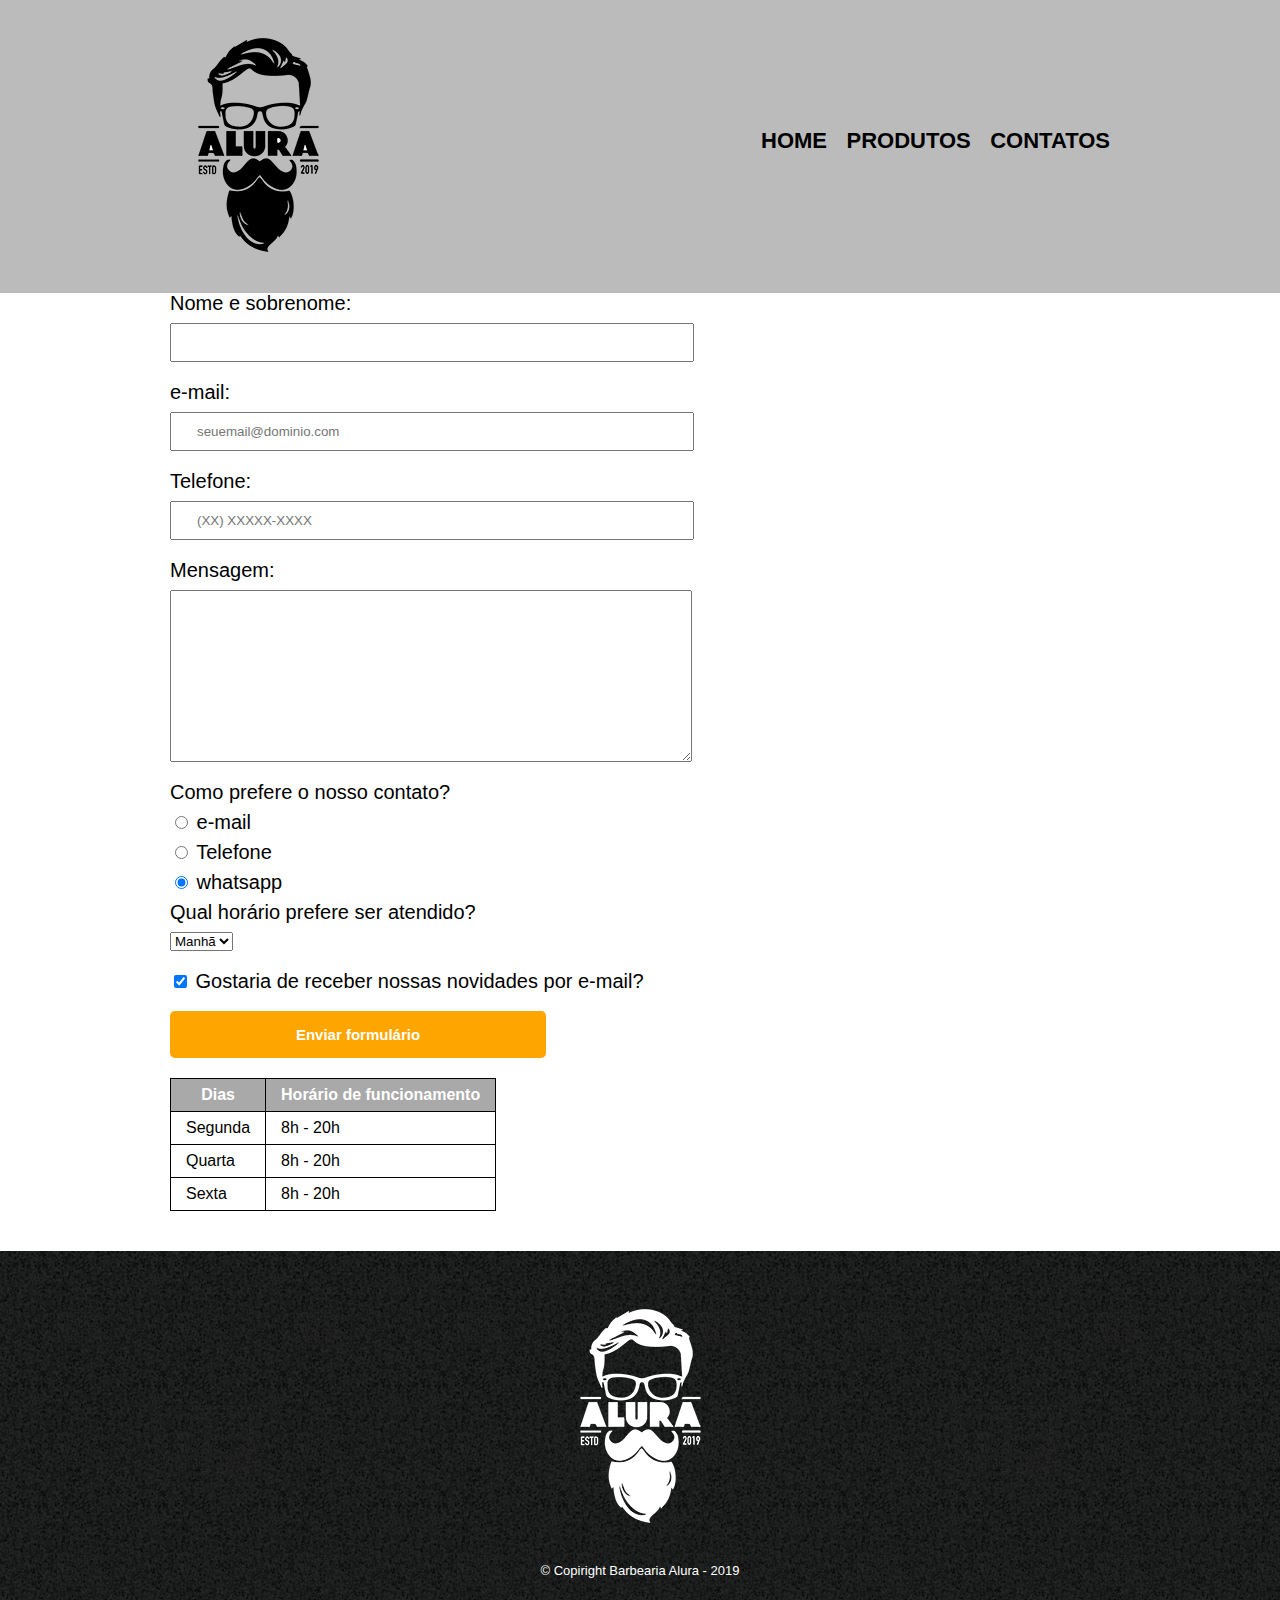
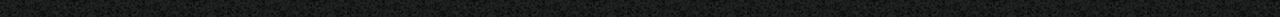
<file: HTML5 e CSS3 parte 4/contatos.html>
<!DOCTYPE html>
<html lang="pt-br">

<head>
    <meta charset="UTF-8">
    <title>Produtos - Barbearia Alura</title>
    <!--É possível usar mais de um arquivo de estílo, mas os estílos são aplicados na ordem dos arquivos.-->
    <link rel="stylesheet" href="reset.css">
    <link rel="stylesheet" href="style.css">
</head>

<body>
    <header>
        <div class="caixa">
            <h1><img src="logo.png" alt="Logo da Barbearia ALura"></h1>
            <!--Marcação para indicar alguma estrutura de navegação.-->
            <nav>
                <ul class="navegacao">
                    <!--Para fazer um link entre páginas da internet usando a tag <a> de anchor.-->
                    <li><a href="index.html">Home</a></li>
                    <li><a href="produtos.html">Produtos</a></li>
                    <li><a href="contatos.html">Contatos</a></li>
                </ul>
            </nav>
        </div>
    </header>
    <main>
        <form>
            <label for="nome_sobrenome">Nome e sobrenome: </label>
            <input type="text" id="nome_sobrenome" class="input-padrao" required>

            <label for="email">e-mail: </label>
            <input type="email" id="email" class="input-padrao" required placeholder="seuemail@dominio.com">

            <label for="telefone">Telefone: </label>
            <input type="tel" id="telefone" class="input-padrao" required placeholder="(XX) XXXXX-XXXX">

            <label for="mensagem">Mensagem:</label>
            <textarea cols="70" rows="10" id="mensagem" required></textarea>

            <fieldset>
                <legend>Como prefere o nosso contato?</legend>
                <label for="radio-email">
                    <input type="radio" name="contato" value="email" id="radio-email">
                    e-mail
                </label>
                <label for="radio-telefone">
                    <input type="radio" name="contato" value="telefone" id="radio-telefone">
                    Telefone
                </label>
                <label for="radio-whatsapp">
                    <input type="radio" name="contato" value="whatsapp" id="radio-whatsapp" checked>
                    whatsapp
                </label>
            </fieldset>

            <fieldset>
                <legend>Qual horário prefere ser atendido?</legend>
                <select>
                    <option>Manhã</option>
                    <option>Tarde</option>
                    <option>Noite</option>
                </select>
            </fieldset>

            <label class="checkbox">
                <input type="checkbox" checked>
                Gostaria de receber nossas novidades por e-mail?
            </label>

            <input type="submit" value="Enviar formulário" class="enviar">
        </form>

        <!-- <table>
            <tr>
                <td>Dias</td>
                <td>Horário de funcionamento</td>
            </tr>
            <tr>
                <td>Segunda</td>
                <td>8h - 20h</td>
            </tr>
            <tr>
                <td>Quarta</td>
                <td>8h - 20h</td>
            </tr>
            <tr>
                <td>Sexta</td>
                <td>8h - 20h</td>
            </tr>
        </table> -->
        <div class="tabela">
            <table>
                <thead>
                    <tr>
                        <th>Dias</th>
                        <th>Horário de funcionamento</th>
                    </tr>
                </thead>
                <tbody>
                    <tr>
                        <td>Segunda</td>
                        <td>8h - 20h</td>
                    </tr>
                    <tr>
                        <td>Quarta</td>
                        <td>8h - 20h</td>
                    </tr>
                    <tr>
                        <td>Sexta</td>
                        <td>8h - 20h</td>
                    </tr>

                </tbody>
            </table>
        </div>
    </main>
    <footer>
        <img src=" logo-branco.png" alt="Logo da Barbearia ALura">
        <p class="copyright">&copy; Copiright Barbearia Alura - 2019</p>
    </footer>
</body>

</html>
</file>
<file: HTML5 e CSS3 parte 1/style.css>
/*A indicação das marcações do estílo dos objetos podem ser realizados de três formas:
 - usando a tag ex: body
 - usando um identificador ex: #banner
 - usando uma classe ex: .titulo-principal
*/

.titulo-principal{
    padding-left: 20px;
}

#banner {
    width: 100%;
}

.principal{
    background: #CCCCCC;
    padding: 30px;
}

.titulo-centralizado{
    text-align: center;
}

p{
    text-align: center;
}

#missao{
    font-size: 20px;
}

em strong{
    color: #FF0000;
}

.beneficios{
    background: #FFFFFF;
    padding: 20px;
}

ul{
    display: inline-block;
    vertical-align: top;
    width: 20%;
    margin-right: 15%;
}

.itens{
    font-style: italic;
}

.imagem-beneficios{
    width: 50%;
}
</file>
<file: HTML5 e CSS3 parte 3/style-home.css>
/*A indicação das marcações do estílo dos objetos podem ser realizados de três formas:
 - usando a tag ex: body
 - usando um identificador ex: #banner
 - usando uma classe ex: .titulo-principal
*/

.titulo-principal{
    padding-left: 20px;
}

#banner {
    width: 100%;
}

.principal{
    background: #CCCCCC;
    padding: 30px;
}

.titulo-centralizado{
    text-align: center;
}

p{
    text-align: center;
}

#missao{
    font-size: 20px;
}

em strong{
    color: #FF0000;
}

.beneficios{
    background: #FFFFFF;
    padding: 20px;
}

ul{
    display: inline-block;
    vertical-align: top;
    width: 20%;
    margin-right: 15%;
}

.itens{
    font-style: italic;
}

.imagem-beneficios{
    width: 50%;
}
</file>
<file: HTML5 e CSS3 parte 4/style.css>
body{
    font-family: 'Roboto', sans-serif;
}

header{
    background: #BBBBBB;
    padding: 20px 0;
}

.caixa{
    position: relative;
    width: 940px;
    margin: 0 auto;
}

nav{
    position: absolute;
    top: 110px;
    right: 0;
}

nav li{
    display: inline;
    margin: 0 0 0 15px;
}

nav a{
    text-transform: uppercase;
    color: #000000;
    font-weight: bold;
    font-size: 22px;
    text-decoration: none;    
}

nav a:hover{
    color: #c78c19;
    text-decoration: underline;
}

/* main{
    
} */

.produtos{
    width: 940px;
    margin: 0 auto;
    padding: 50px 0;
}

.produtos li{
    display: inline-block;
    text-align: center;
    width: 30%;
    vertical-align: top;
    /* background: #CCCCCC; */
    margin: 0 1.5%;
    padding: 30px 20px;
    box-sizing: border-box;
    /* border-color: #000000;
    border-width: 2px;
    border-style: solid; */
    border: 2px solid #000000;
    border-radius: 10px;
}

.produtos li:hover{
    border-color: #c78c19;
}

.produtos li:hover h2{
    font-size: 32px;
}

.produtos li:active{
    border-color: #088C19;
}

.produtos h2{
    font-size: 30px;
    font-weight: bold;
}

 .produtos .produto-descricao{
     font-size: 18px;
 }

 .produtos .produto-preco{
     font-size: 22px;
     font-weight: bold;
     margin-top: 10px;
 }

 footer{
     text-align: center;
     background: url("bg.jpg");
     /* background: #000000; */
     padding: 40px 0;
 }

 .copyright{
    color: #FFFFFF;
    font-size: 13px;
    margin-top: 20px;
 }

 form{     
    width: 940px;
    margin: 0 auto;
 }


 form label, legend{
     display: block;
     font-size: 20px;
    margin: 0 0 10px;
 }

 form  .input-padrao, textarea{
     display: block;
     margin: 0 0 20px;
     padding: 10px 25px;
     width: 50%;
 }

.checkbox{
     margin: 20px 0;
}

.enviar{
    width: 40%;
    padding: 15px 0;
    background: orange;
    color: white;
    font-weight: bold;
    font-size: 15px;
    border: none;
    border-radius: 5px;
    transition: 1s all;
    cursor: pointer;
}

.enviar:hover{
    background: darkorange;
    transform: scale(1.2);    
}

.tabela{    
    width: 940px;
    margin: 0 auto;
}

table{
    margin: 20px 0 40px;
}

thead{
    background: darkgray;
    color: white;
    font-weight: bold;
}

td, th{
    border: 1px solid black;
    padding: 8px 15px;
}

/* css da página inicial */
.banner{
    width: 100%;
}

.titulo-principal{
    text-align: center;
    font-size: 2em;
    margin: 0 0 1em;
    clear: left;
}

/* .titulo-principal:first-letter{
    font-weight: bold;
}

.titulo-principal::before{
    content: "[ ";
}

.titulo-principal::after{
    content: " ]";
} */

.principal{
    padding: 3em 0;
    background: #FEFEFE;
    width: 940px;
    margin: 0 auto;
}

.principal p{
    margin: 0 0 1em;
}

.principal strong{
    font-weight: bold;
}

.principal em{
    font-style: italic;
}

.beneficios{
    padding: 3em 0;
    background: #888888;
}

.conteudo-beneficios{
    width: 640px;
    margin: 0 auto;
}

.lista-beneficios{
    display: inline-block;
    width: 39%;
    vertical-align: top;
}

.itens{
    line-height: 1.5;
}

.itens::before{
    content: "\2738 ";
}

.itens:first-child{
    font-weight: bold;
}

.imagem-beneficios{
    width: 60%;
}

.utensilios{
    width: 120px;
    float: left;
    margin: 0 20px 20px 0;
}

.mapa{
    padding: 3em 0;
    background: linear-gradient(#FEFEFE, #888888);
}

.mapa-conteudo{
    width: 940px;
    margin: 0 auto;
}

.mapa p{
    margin: 0 0 2em;
    text-align: center;
}

.video{
    width: 560px;
    margin: 1em auto;
}

@media screen and (max-width:400px){
    .caixa, .principal, .conteudo-beneficios, .mapa-conteudo, .video{
        width: auto;
    }

    h1{
        text-align: center;
    }

    nav{
        position: static;
    }

    .lista-beneficios, .imagem-beneficios{
        width: 100%;
    }
}
</file>
<file: JavaScript 1/css/index.css>
*{
	box-sizing: border-box;
 }

body{
	font-family: "Helvetica Neue", "Helvetica", Helvetica, Arial, sans-serif;
	font-size: 14px;
}

header{
	background-color: #333;
	height: 3em;
	color: #FFF;
	margin-bottom: 1em;
}

header h1{
	font-size: 2em;
	display:inline-block;
	vertical-align:	middle;
}
header h2{
	font-size: 2em;
	display:inline-block;
	vertical-align:	middle;
}

header .container:before{
	content: '';
	display:inline-block;
	height: 100%;
	vertical-align:	middle;
}

.container{
	width: 60%;
	height: 100%;
	margin: 0 auto;
}

section{
	margin: 2em 0;
	overflow: hidden;
}

section h2{
	font-size: 3em;
	display: block;
	padding-bottom: .5em;
	border-bottom: 1px solid #ccc;
	margin-bottom: .5em;
}

table{
	width: 100%;
	margin-bottom : .5em;
    table-layout: fixed;

}

td, th {
	padding: .7em;
	margin: 0;
	border: 1px solid #ccc;
	text-align: center;
}

th{
	font-weight: bold;
	background-color: #EEE;
}

label{
	color: #555;
	display: block;
	margin-bottom: .2em;
}

.campo{
	margin: 0;
	padding-bottom: 1em;
	width: 100%;
	border: 1px solid #ccc;
	padding: .7em;
	width: 100%;
}

.campo-medio{
	display: inline-block;
	padding-right: .5em;
}

.grupo{
	width: 32%;
	display: inline-block;
	padding: 10px 0px;
}

button{
	padding: .5em 2em;
	border: 0;
	border-bottom: 3px solid;
	font-size: 1.2em;
	cursor: pointer;
	margin: 0;
	margin-top: -3px;
	color: #fff;
	background-color:#0c8cd3;
	border-color: #04324c;
	width: 20%;
    display: block;
    clear: both;
    margin: 10px 0px;

}

button:active{
	margin-top:0px;
	border: 0;
}

button[disabled=disabled], button:disabled {
    background-color: gray;
	border-color: darkgray;

}

.adicionar-paciente{
    margin-top: 30px;
}

.campo-invalido{
	border: 1px solid red;
}

.paciente-invalido{
	background-color: lightcoral;
}

#lista-erros{
	color: lightcoral;
}

#filtro-nome {
	margin-bottom: 1em;
}

.invisivel{
	display: none;
}

.fadeOut{
	opacity: 0;
	font-size: 1px;
	transition: 0.5s;
}
</file>
<file: JS na Web 1/assets/css/style.css>
body {
  margin: 0;
}

.app {
  display: flex;
  align-items: center;
  justify-content: center;
  width: 100vw;
  min-height: 100vh;
}

.todo-list {
  background-color: #0B2027;
  font-family: "Space Mono", monospace;
  padding: 1rem;
  min-width: 400px;
  min-height: 300px;
}

.title {
  border-bottom: 1px solid rgba(246, 241, 209, 0.5);
  font-size: 1.5rem;
  font-family: "BioRhyme", serif;
  color: #F6F1D1;
}

.form {
  display: flex;
  justify-content: center;
}

.form-input,
.form-button {
  border-radius: 0;
  padding: 0.75rem;
  font-size: 0.75rem;
}

.form-input {
  outline: none;
  background-color: #F6F1D1;
  border-color: rgba(255, 255, 255, 0.1);
}

.form-button {
  border: 1px;
  background: #F6F1D1;
  text-transform: uppercase;
  cursor: pointer;
  margin-left: 0.25rem;
}

.form-button:hover {
  color: #F6F1D1;
  background: rgba(246, 241, 209, 0.1);
}

body {
  margin: 0;
}

.app {
  display: flex;
  align-items: center;
  justify-content: center;
  width: 100vw;
  min-height: 100vh;
}

.todo-list {
  background-color: #0B2027;
  font-family: "Space Mono", monospace;
  padding: 1rem;
  min-width: 400px;
  min-height: 300px;
}

.title {
  border-bottom: 1px solid rgba(246, 241, 209, 0.5);
  font-size: 1.5rem;
  font-family: "BioRhyme", serif;
  color: #F6F1D1;
}

.form {
  display: flex;
  justify-content: center;
}
.form-input, .form-button {
  border-radius: 0;
  padding: 0.75rem;
  font-size: 0.75rem;
}
.form-input {
  outline: none;
  background-color: #F6F1D1;
  border-color: rgba(255, 255, 255, 0.1);
}
.form-button {
  border: 1px;
  background: #F6F1D1;
  text-transform: uppercase;
  cursor: pointer;
  margin-left: 0.25rem;
}
.form-button:hover {
  color: #F6F1D1;
  background: rgba(246, 241, 209, 0.1);
}

.list {
  padding: 0;
  list-style: none;
  width: 100%;
}

.task {
  background-color: rgba(255, 255, 255, 0.1);
  color: #F6F1D1;
  display: flex;
  justify-content: space-between;
  margin-bottom: 0.5rem;
  padding: 1rem 3rem;
}

.check-button, .delete-button {
  background-color: #F6F1D1;
  border: none;
  box-shadow: 0 0 8px rgba(0, 0, 0, 0.1);
  outline: none;
  border-radius: 2px;
  cursor: pointer;
}

.task.done .check-button {
  background-color: #46494C;
  color: #F6F1D1;
}

.check-icon {
  display: block;
  padding: 1px;
  width: 10px;
  height: 10px;
  background-color: transparent;
  border-radius: 50%;
}

.task.done .check-icon {
  background-color: #0B2027;
}

.content {
  margin: 0;
}

.task.done .content {
  text-decoration: line-through;
}

/*# sourceMappingURL=style.css.map */
</file>
<file: HTML5 e CSS3 parte 2/produtos.css>
header{
    background: #BBBBBB;
    padding: 20px 0;
}

.caixa{
    position: relative;
    width: 940px;
    margin: 0 auto;
}

nav{
    position: absolute;
    top: 110px;
    right: 0;
}

nav li{
    display: inline;
    margin: 0 0 0 15px;
}

nav a{
    text-transform: uppercase;
    color: #000000;
    font-weight: bold;
    font-size: 22px;
    text-decoration: none;    
}

nav a:hover{
    color: #c78c19;
    text-decoration: underline;
}

.produtos{
    width: 940px;
    margin: 0 auto;
    padding: 50px 0;
}

.produtos li{
    display: inline-block;
    text-align: center;
    width: 30%;
    vertical-align: top;
    /* background: #CCCCCC; */
    margin: 0 1.5%;
    padding: 30px 20px;
    box-sizing: border-box;
    /* border-color: #000000;
    border-width: 2px;
    border-style: solid; */
    border: 2px solid #000000;
    border-radius: 10px;
}

.produtos li:hover{
    border-color: #c78c19;
}

.produtos li:hover h2{
    font-size: 32px;
}

.produtos li:active{
    border-color: #088C19;
}

.produtos h2{
    font-size: 30px;
    font-weight: bold;
}

 .produtos .produto-descricao{
     font-size: 18px;
 }

 .produtos .produto-preco{
     font-size: 22px;
     font-weight: bold;
     margin-top: 10px;
 }

 footer{
     text-align: center;
     /* background: url("bg.jpg"); */
     background: #000000;
     padding: 40px 0;
 }

 .copyright{
    color: #FFFFFF;
    font-size: 13px;
    margin-top: 20px;
 }
</file>
<file: HTML5 e CSS3 parte 3/style.css>
header{
    background: #BBBBBB;
    padding: 20px 0;
}

.caixa{
    position: relative;
    width: 940px;
    margin: 0 auto;
}

nav{
    position: absolute;
    top: 110px;
    right: 0;
}

nav li{
    display: inline;
    margin: 0 0 0 15px;
}

nav a{
    text-transform: uppercase;
    color: #000000;
    font-weight: bold;
    font-size: 22px;
    text-decoration: none;    
}

nav a:hover{
    color: #c78c19;
    text-decoration: underline;
}

main{
    width: 940px;
    margin: 0 auto;
    padding: 50px 0;
}

.produtos{
    width: 940px;
    margin: 0 auto;
    padding: 50px 0;
}

.produtos li{
    display: inline-block;
    text-align: center;
    width: 30%;
    vertical-align: top;
    /* background: #CCCCCC; */
    margin: 0 1.5%;
    padding: 30px 20px;
    box-sizing: border-box;
    /* border-color: #000000;
    border-width: 2px;
    border-style: solid; */
    border: 2px solid #000000;
    border-radius: 10px;
}

.produtos li:hover{
    border-color: #c78c19;
}

.produtos li:hover h2{
    font-size: 32px;
}

.produtos li:active{
    border-color: #088C19;
}

.produtos h2{
    font-size: 30px;
    font-weight: bold;
}

 .produtos .produto-descricao{
     font-size: 18px;
 }

 .produtos .produto-preco{
     font-size: 22px;
     font-weight: bold;
     margin-top: 10px;
 }

 footer{
     text-align: center;
     background: url("bg.jpg");
     /* background: #000000; */
     padding: 40px 0;
 }

 .copyright{
    color: #FFFFFF;
    font-size: 13px;
    margin-top: 20px;
 }


 form label, legend{
     display: block;
     font-size: 20px;
    margin: 0 0 10px;
 }

 form  .input-padrao, textarea{
     display: block;
     margin: 0 0 20px;
     padding: 10px 25px;
     width: 50%;
 }

.checkbox{
     margin: 20px 0;
}

.enviar{
    width: 40%;
    padding: 15px 0;
    background: orange;
    color: white;
    font-weight: bold;
    font-size: 15px;
    border: none;
    border-radius: 5px;
    transition: 1s all;
    cursor: pointer;
}

.enviar:hover{
    background: darkorange;
    transform: scale(1.2);    
}

table{
    margin: 20px 0 40px;
}

thead{
    background: darkgray;
    color: white;
    font-weight: bold;
}

td, th{
    border: 1px solid black;
    padding: 8px 15px;
}
</file>
